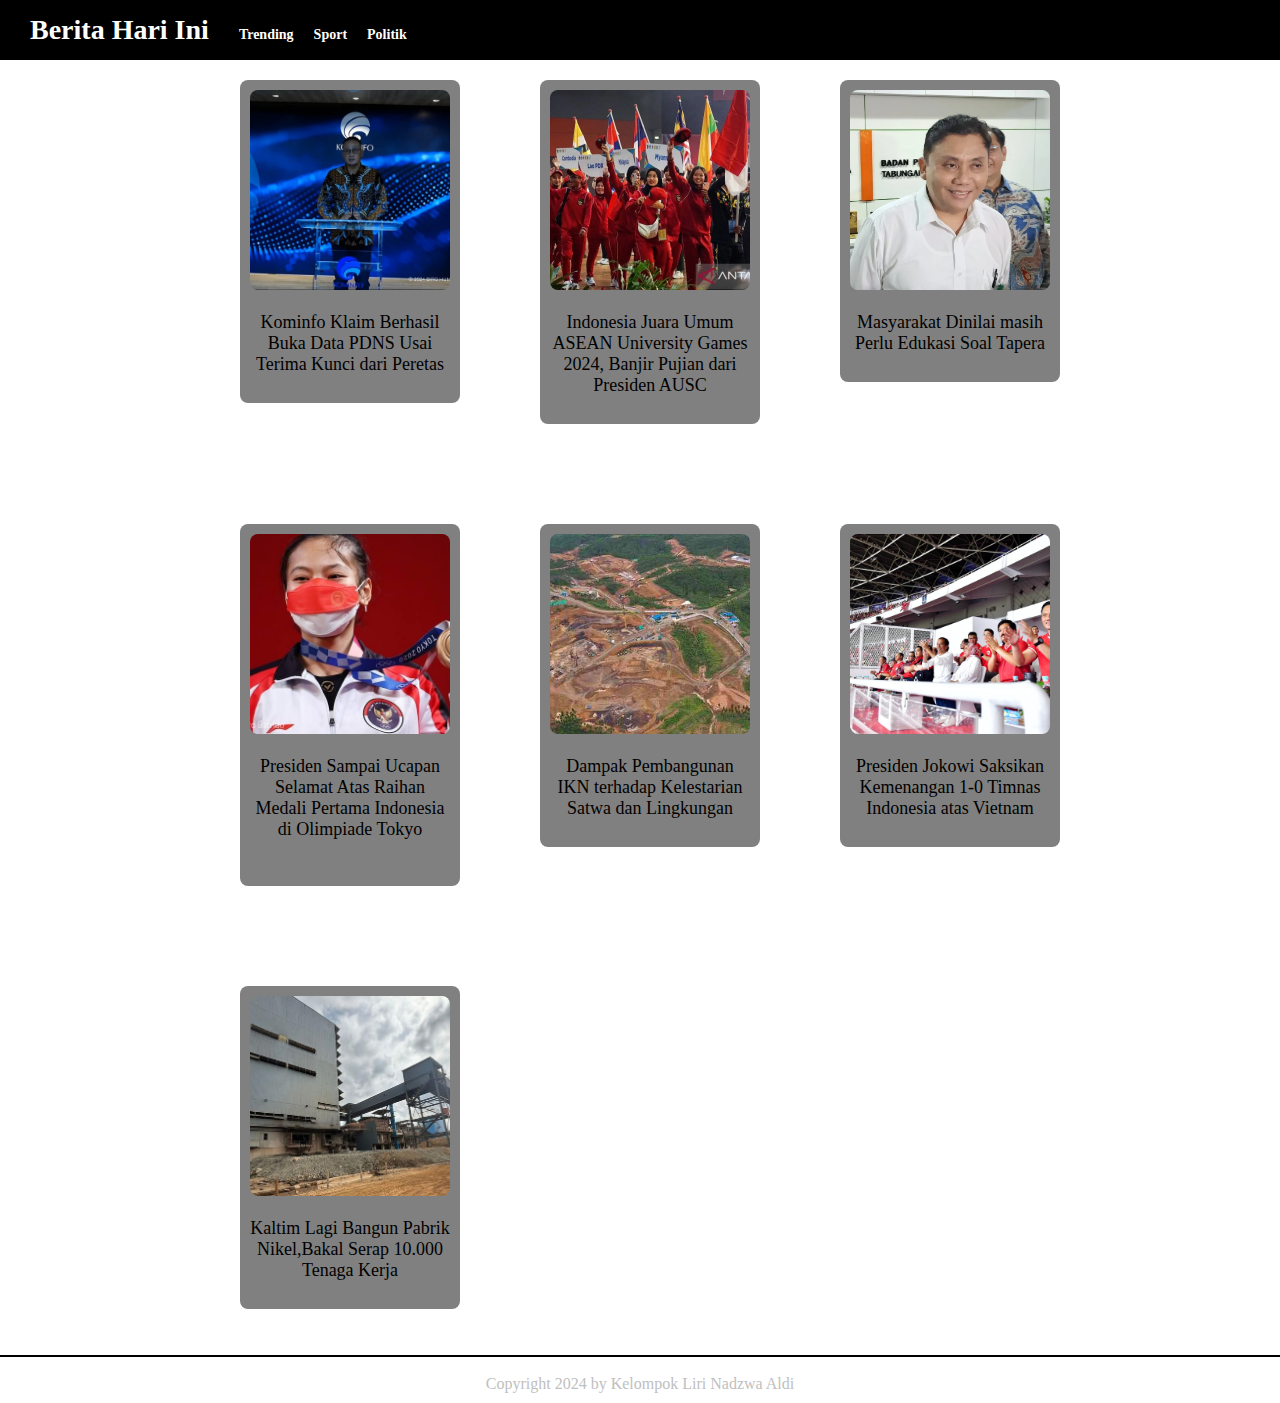
<file: index.html>
<!DOCTYPE html>
<html>
<head>
    <meta charset="utf-8">
    <meta name="viewport" content="width=device-width, initial-scale=1">
    <link rel="stylesheet" href="styles.css">
    <title>Home | Berita</title>
    <link rel="icon" href="assets/logo.jpg" type="image/x-icon">
</head>
<body>
    <div class="black">
        <ul class="warna">
            <li><a href="index.html">Berita Hari Ini</a></li>
            <li><a href="trending.html">Trending</a></li>
            <li><a href="sport.html">Sport</a></li>
            <li><a href="politik.html">Politik</a></li>
        </ul>
    </div>
    <div class="image-container">
        <div class="image-wrapper">
            <div class="image-box">
                <img src="assets/1politik.jpg" alt="Image 1">
                <p><a href="1politik.html">Kominfo Klaim Berhasil Buka Data PDNS Usai Terima Kunci dari Peretas</a></p>
            </div>
        </div>
        <div class="image-wrapper">
            <div class="image-box">
                <img src="assets/1sport.jpg" alt="Image 2">
                <p><a href="1sport.html">Indonesia Juara Umum ASEAN University Games 2024, Banjir Pujian dari Presiden AUSC</a></p>
            </div>
        </div>
        <div class="image-wrapper">
            <div class="image-box">
                <img src="assets/2politik.jpg" alt="Image 3">
                <p><a href="2politik.html">Masyarakat Dinilai masih Perlu Edukasi Soal Tapera</a></p>
            </div>
        </div>
        <div class="image-wrapper">
            <div class="image-box">
                <img src="assets/2sport.jpg" alt="Image 4">
                <p><a href="2sport.html">Presiden Sampai Ucapan Selamat Atas Raihan Medali Pertama Indonesia di Olimpiade Tokyo</a></p><br>
            </div>
        </div>
        <div class="image-wrapper">
            <div class="image-box">
                <img src="assets/3politik.jpg" alt="Image 5">
                <p><a href="3politik.html">Dampak Pembangunan IKN terhadap Kelestarian Satwa dan Lingkungan</a></p>
            </div>
        </div>
        <div class="image-wrapper">
            <div class="image-box">
                <img src="assets/3sport.jpg" alt="Image 6">
                <p><a href="3sport.html">Presiden Jokowi Saksikan Kemenangan 1-0 Timnas Indonesia atas Vietnam</a></p>
            </div>
        </div>
        <div class="image-wrapper">
            <div class="image-box">
                <img src="assets/4politik.jpg" alt="Image 7">
                <p><a href="4politik.html">Kaltim Lagi Bangun Pabrik Nikel,Bakal Serap 10.000 Tenaga Kerja</a></p>
            </div>
        </div>
    </div>
    <br>
    <br>
    <footer>
        <hr>
        <br>
        <p>Copyright 2024 by Kelompok Liri Nadzwa Aldi</p>
    </footer>
</body>
</html>
</file>
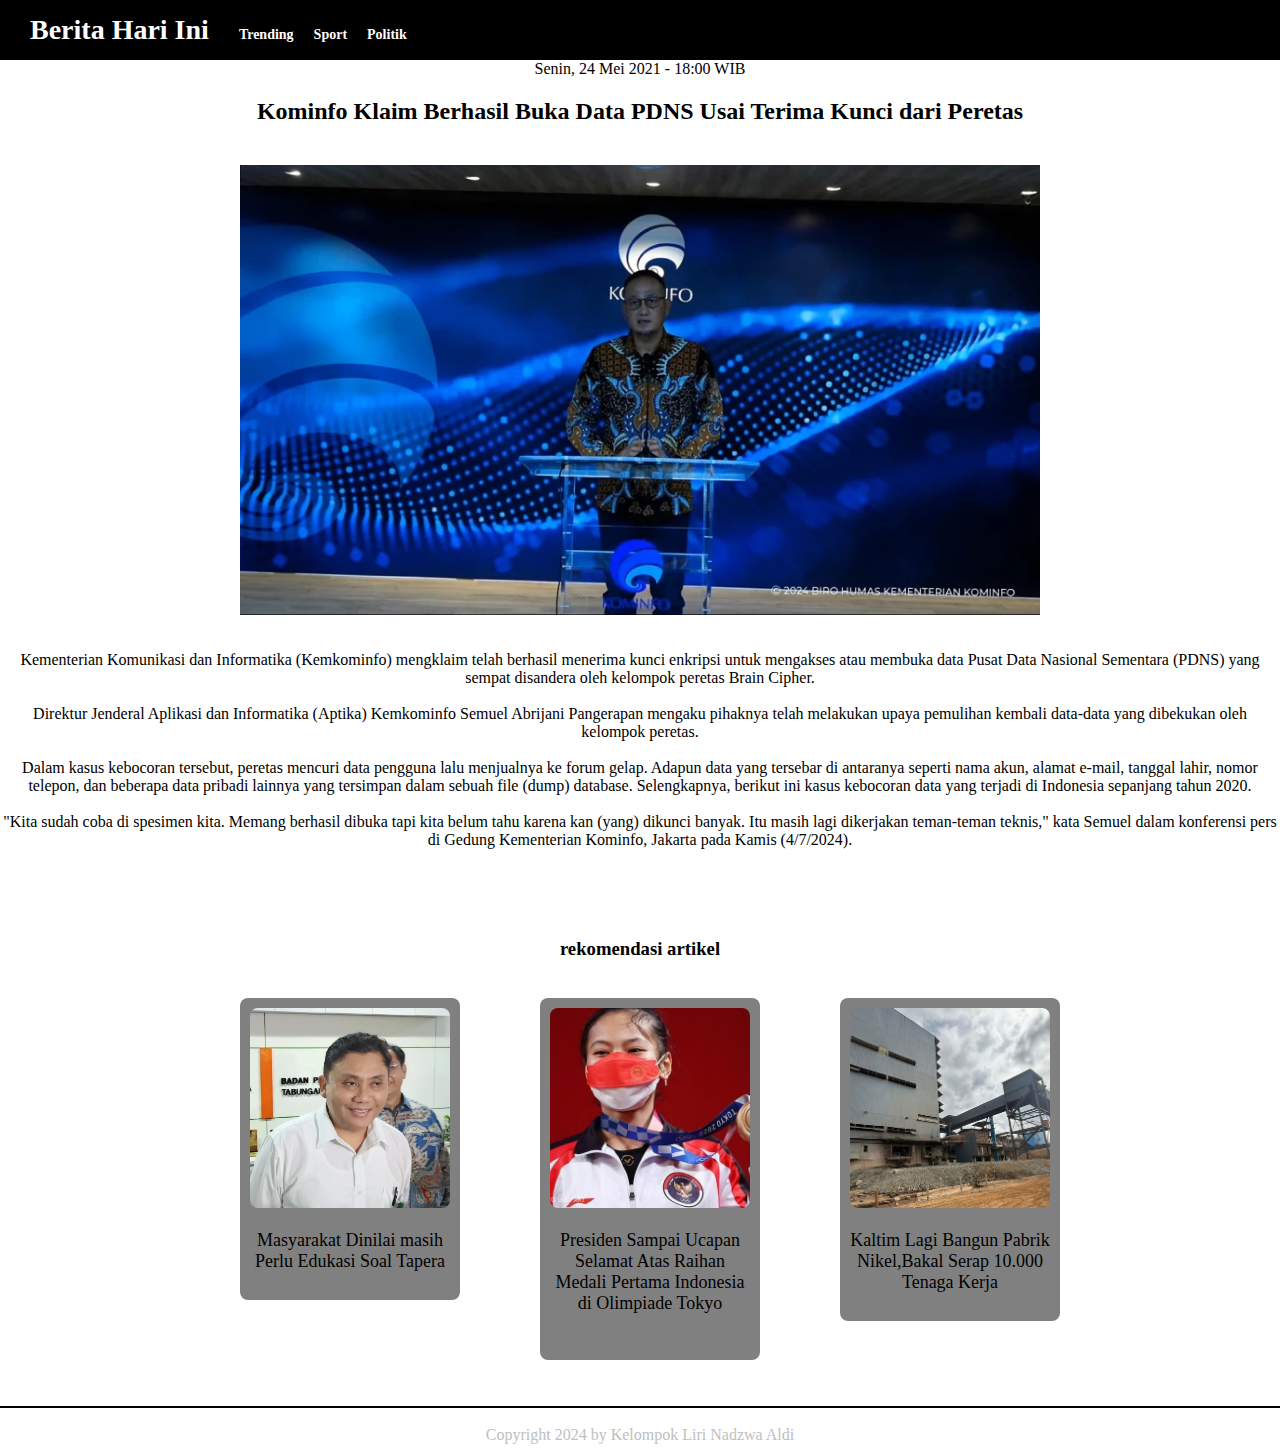
<file: 1politik.html>
<!DOCTYPE html>
<html>
<head>
    <meta charset="utf-8">
    <meta name="viewport" content="width=device-width, initial-scale=1">
    <link rel="stylesheet" href="styles.css">
    <title>Politik | Berita</title>
    <link rel="icon" href="assets/logo.jpg" type="image/x-icon">
</head>
<body>
    <div class="black">
        <ul class="warna">
            <li><a href="index.html">Berita Hari Ini</a></li>
            <li><a href="trending.html">Trending</a></li>
            <li><a href="sport.html">Sport</a></li>
            <li><a href="politik.html">Politik</a></li>
        </ul>
    </div>
    <caption class="date">Senin, 24 Mei 2021 - 18:00 WIB</caption>
    <h2>Kominfo Klaim Berhasil Buka Data PDNS Usai Terima Kunci dari Peretas</h2>
    <img src="assets/1politik.jpg" class="img">
    <p class="berita1"> Kementerian Komunikasi dan Informatika (Kemkominfo) mengklaim telah berhasil menerima kunci enkripsi untuk mengakses atau membuka data Pusat Data Nasional Sementara (PDNS) yang sempat disandera oleh kelompok peretas Brain Cipher.
    <br><br>
    Direktur Jenderal Aplikasi dan Informatika (Aptika) Kemkominfo Semuel Abrijani Pangerapan mengaku pihaknya telah melakukan upaya pemulihan kembali data-data yang dibekukan oleh kelompok peretas.
    <br><br>
    Dalam kasus kebocoran tersebut, peretas mencuri data pengguna lalu menjualnya ke forum gelap. Adapun data yang tersebar di antaranya seperti nama akun, alamat e-mail, tanggal lahir, nomor telepon, dan beberapa data pribadi lainnya yang tersimpan dalam sebuah file (dump) database. Selengkapnya, berikut ini kasus kebocoran data yang terjadi di Indonesia sepanjang tahun 2020.
    <br><br>
    "Kita sudah coba di spesimen kita. Memang berhasil dibuka tapi kita belum tahu karena kan (yang) dikunci banyak. Itu masih lagi dikerjakan teman-teman teknis," kata Semuel dalam konferensi pers di Gedung Kementerian Kominfo, Jakarta pada Kamis (4/7/2024).
    </p>
    <br>
    <br>
    <br>
    <h3>rekomendasi artikel</h3>
    <div class="image-container">
        <div class="image-wrapper">
            <div class="image-box">
                <img src="assets/2politik.jpg" alt="Image 2">
                <p><a href="2politik.html">Masyarakat Dinilai masih Perlu Edukasi Soal Tapera</a></p>
            </div>
        </div>
        <div class="image-wrapper">
            <div class="image-box">
                <img src="assets/2sport.jpg" alt="Image 4">
                <p><a href="2sport.html">Presiden Sampai Ucapan Selamat Atas Raihan Medali Pertama Indonesia di Olimpiade Tokyo</a></p><br>
            </div>
        </div>
        <div class="image-wrapper">
            <div class="image-box">
                <img src="assets/4politik.jpg" alt="Image 7">
                <p><a href="4politik.html">Kaltim Lagi Bangun Pabrik Nikel,Bakal Serap 10.000 Tenaga Kerja</a></p>
            </div>
        </div>
    </div>
    <br>
    <br>
    <footer>
        <hr>
        <br>
        <p>Copyright 2024 by Kelompok Liri Nadzwa Aldi</p>
    </footer>
</body>
</html>
</file>
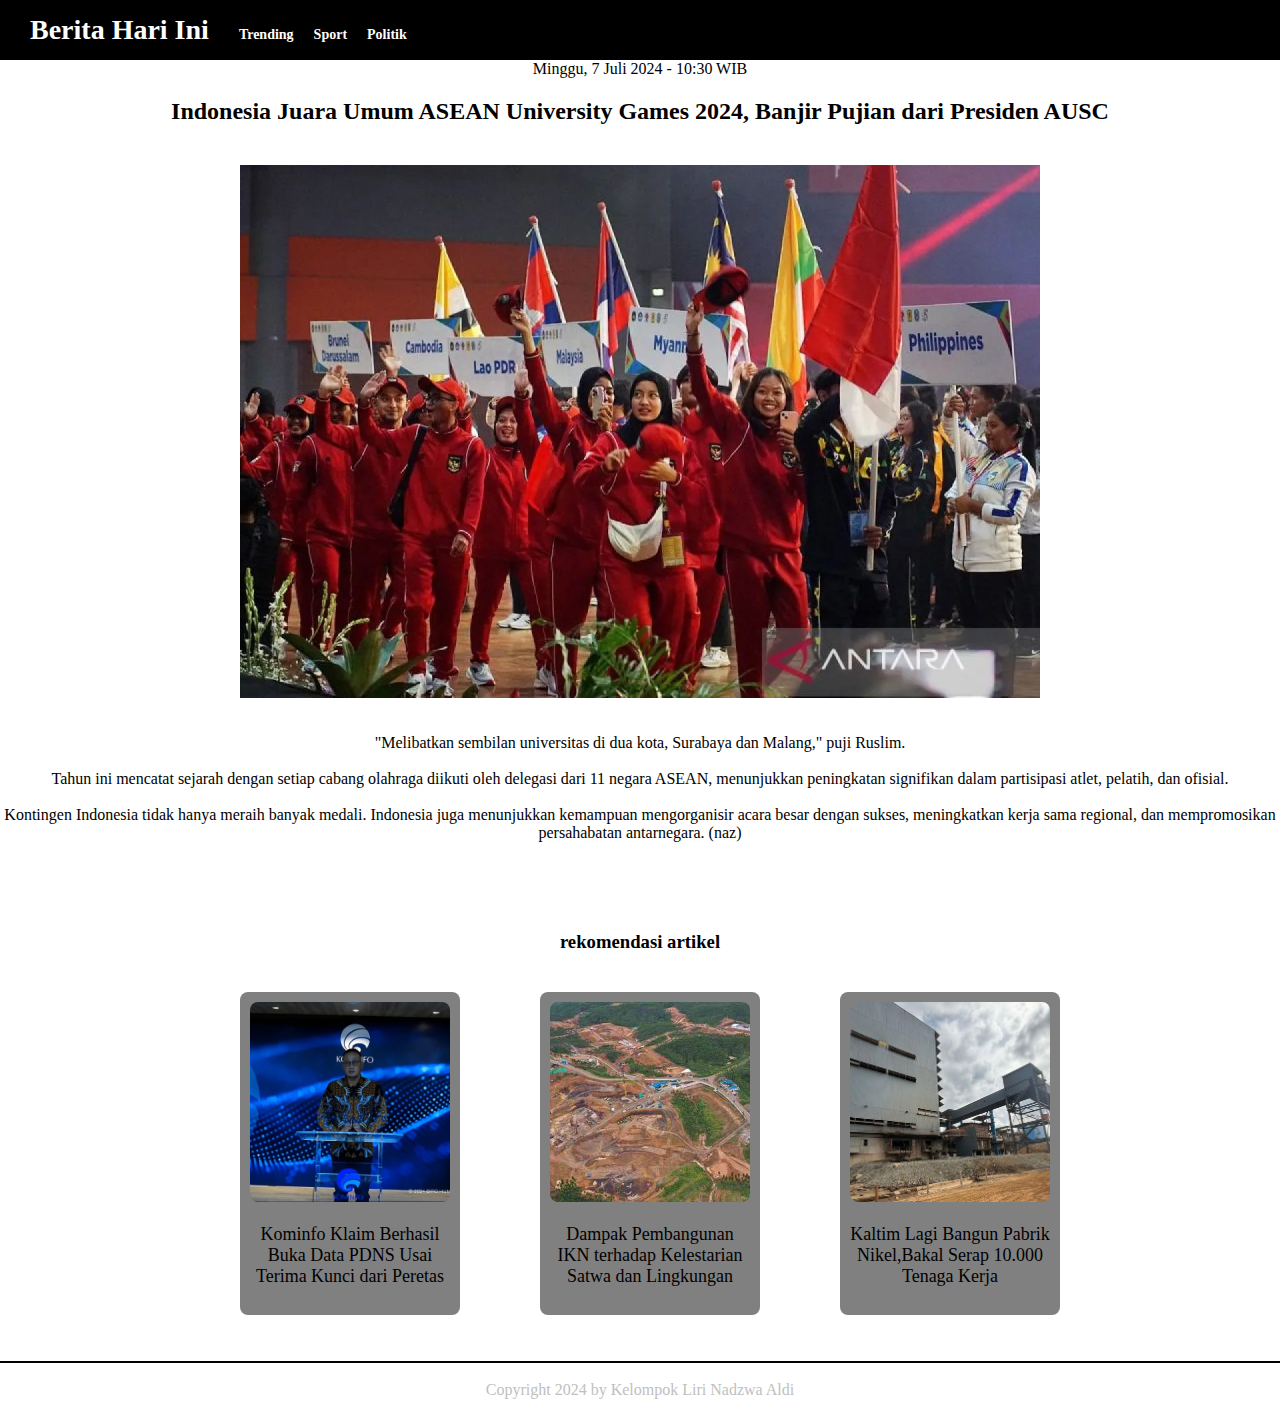
<file: 1sport.html>
<!DOCTYPE html>
<html>
<head>
    <meta charset="utf-8">
    <meta name="viewport" content="width=device-width, initial-scale=1">
    <link rel="stylesheet" href="styles.css">
    <title>Sport | Berita</title>
    <link rel="icon" href="assets/logo.jpg" type="image/x-icon">
</head>
<body>
    <div class="black">
        <ul class="warna">
            <li><a href="index.html">Berita Hari Ini</a></li>
            <li><a href="trending.html">Trending</a></li>
            <li><a href="sport.html">Sport</a></li>
            <li><a href="politik.html">Politik</a></li>
        </ul>
    </div>
    <caption class="date">Minggu, 7 Juli 2024 - 10:30 WIB</caption>
    <h2>Indonesia Juara Umum ASEAN University Games 2024, Banjir Pujian dari Presiden AUSC</h2>
    <img src="assets/1sport.jpg" class="img">
    <p class="berita1">"Melibatkan sembilan universitas di dua kota, Surabaya dan Malang," puji Ruslim.
    <br><br>
    Tahun ini mencatat sejarah dengan setiap cabang olahraga diikuti oleh delegasi dari 11 negara ASEAN, menunjukkan peningkatan signifikan dalam partisipasi atlet, pelatih, dan ofisial.
    <br><br>
    Kontingen Indonesia tidak hanya meraih banyak medali. Indonesia juga menunjukkan kemampuan mengorganisir acara besar dengan sukses, meningkatkan kerja sama regional, dan mempromosikan persahabatan antarnegara. (naz)
    </p>
    <br>
    <br>
    <br>
    <h3>rekomendasi artikel</h3>
    <div class="image-container">
        <div class="image-wrapper">
            <div class="image-box">
                <img src="assets/1politik.jpg" alt="Image 1">
                <p><a href="1politik.html">Kominfo Klaim Berhasil Buka Data PDNS Usai Terima Kunci dari Peretas</a></p>
            </div>
        </div>
        <div class="image-wrapper">
            <div class="image-box">
                <img src="assets/3politik.jpg" alt="Image 5">
                <p><a href="3politik.html">Dampak Pembangunan IKN terhadap Kelestarian Satwa dan Lingkungan</a></p>
            </div>
        </div>
        <div class="image-wrapper">
            <div class="image-box">
                <img src="assets/4politik.jpg" alt="Image 5">
                <p><a href="4politik.html">Kaltim Lagi Bangun Pabrik Nikel,Bakal Serap 10.000 Tenaga Kerja</a></p>
            </div>
        </div>
    </div>
    <br>
    <br>
    <footer>
        <hr>
        <br>
        <p>Copyright 2024 by Kelompok Liri Nadzwa Aldi</p>
    </footer>
</body>
</html>
</file>
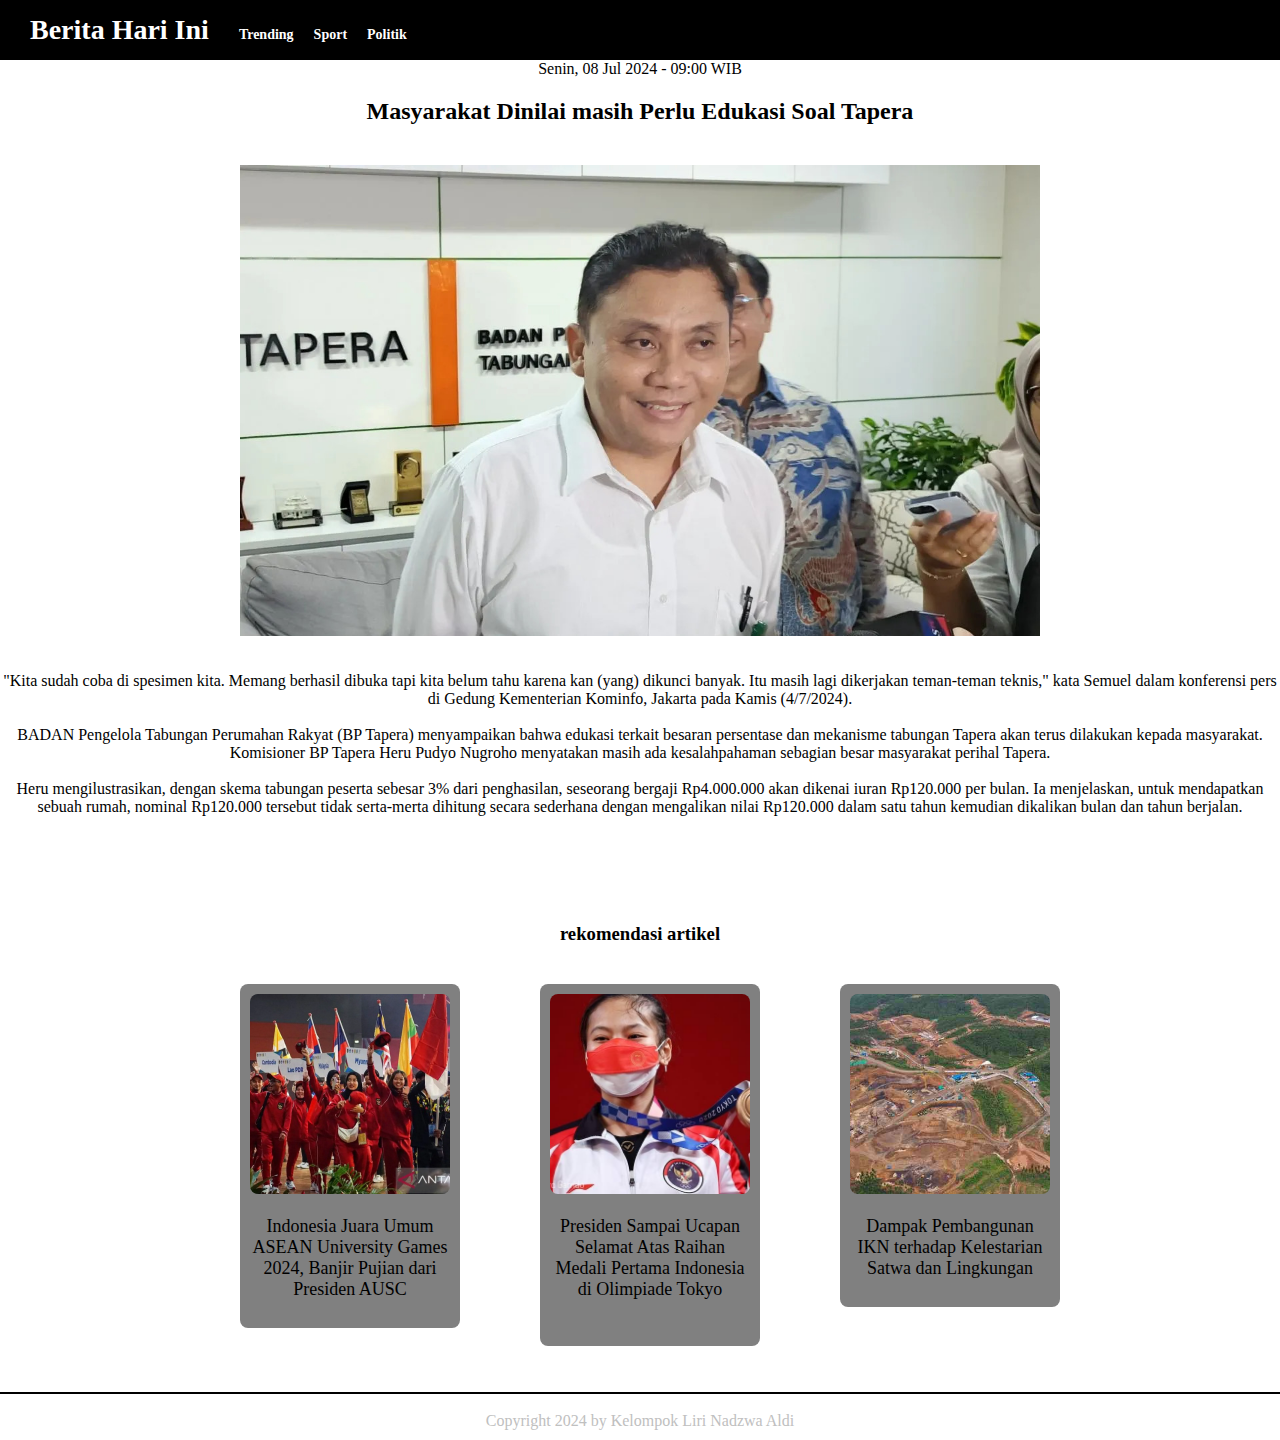
<file: 2politik.html>
<!DOCTYPE html>
<html>
<head>
    <meta charset="utf-8">
    <meta name="viewport" content="width=device-width, initial-scale=1">
    <link rel="stylesheet" href="styles.css">
    <title>Politik | Berita</title>
    <link rel="icon" href="assets/logo.jpg" type="image/x-icon">
</head>
<body>
    <div class="black">
        <ul class="warna">
            <li><a href="index.html">Berita Hari Ini</a></li>
            <li><a href="trending.html">Trending</a></li>
            <li><a href="sport.html">Sport</a></li>
            <li><a href="politik.html">Politik</a></li>
        </ul>
    </div>
    <caption class="date">Senin, 08 Jul 2024 - 09:00 WIB</caption>
    <h2>Masyarakat Dinilai masih Perlu Edukasi Soal Tapera</h2>
    <img src="assets/2politik.jpg" class="img">
    <p class="berita1">"Kita sudah coba di spesimen kita. Memang berhasil dibuka tapi kita belum tahu karena kan (yang) dikunci banyak. Itu masih lagi dikerjakan teman-teman teknis," kata Semuel dalam konferensi pers di Gedung Kementerian Kominfo, Jakarta pada Kamis (4/7/2024).
    <br><br>
    BADAN Pengelola Tabungan Perumahan Rakyat (BP Tapera) menyampaikan bahwa edukasi terkait besaran persentase dan mekanisme tabungan Tapera akan terus dilakukan kepada masyarakat. Komisioner BP Tapera Heru Pudyo Nugroho menyatakan masih ada kesalahpahaman sebagian besar masyarakat perihal Tapera.
    <br><br>
    Heru mengilustrasikan, dengan skema tabungan peserta sebesar 3% dari penghasilan, seseorang bergaji Rp4.000.000 akan dikenai iuran Rp120.000 per bulan. Ia menjelaskan, untuk mendapatkan sebuah rumah, nominal Rp120.000 tersebut tidak serta-merta dihitung secara sederhana dengan mengalikan nilai Rp120.000 dalam satu tahun kemudian dikalikan bulan dan tahun berjalan.
    <br><br>
    </p>
    <br>
    <br>
    <br>
    <h3>rekomendasi artikel</h3>
    <div class="image-container">
        <div class="image-wrapper">
            <div class="image-box">
                <img src="assets/1sport.jpg" alt="Image 2">
                <p><a href="1sport.html">Indonesia Juara Umum ASEAN University Games 2024, Banjir Pujian dari Presiden AUSC</a></p>
            </div>
        </div>
        <div class="image-wrapper">
            <div class="image-box">
                <img src="assets/2sport.jpg" alt="Image 4">
                <p><a href="2sport.html">Presiden Sampai Ucapan Selamat Atas Raihan Medali Pertama Indonesia di Olimpiade Tokyo</a></p><br>
            </div>
        </div>
        <div class="image-wrapper">
            <div class="image-box">
                <img src="assets/3politik.jpg" alt="Image 5">
                <p><a href="3politik.html">Dampak Pembangunan IKN terhadap Kelestarian Satwa dan Lingkungan</a></p>
            </div>
        </div>
    </div>
    <br>
    <br>
    <footer>
        <hr>
        <br>
        <p>Copyright 2024 by Kelompok Liri Nadzwa Aldi</p>
    </footer>
</body>
</html>
</file>
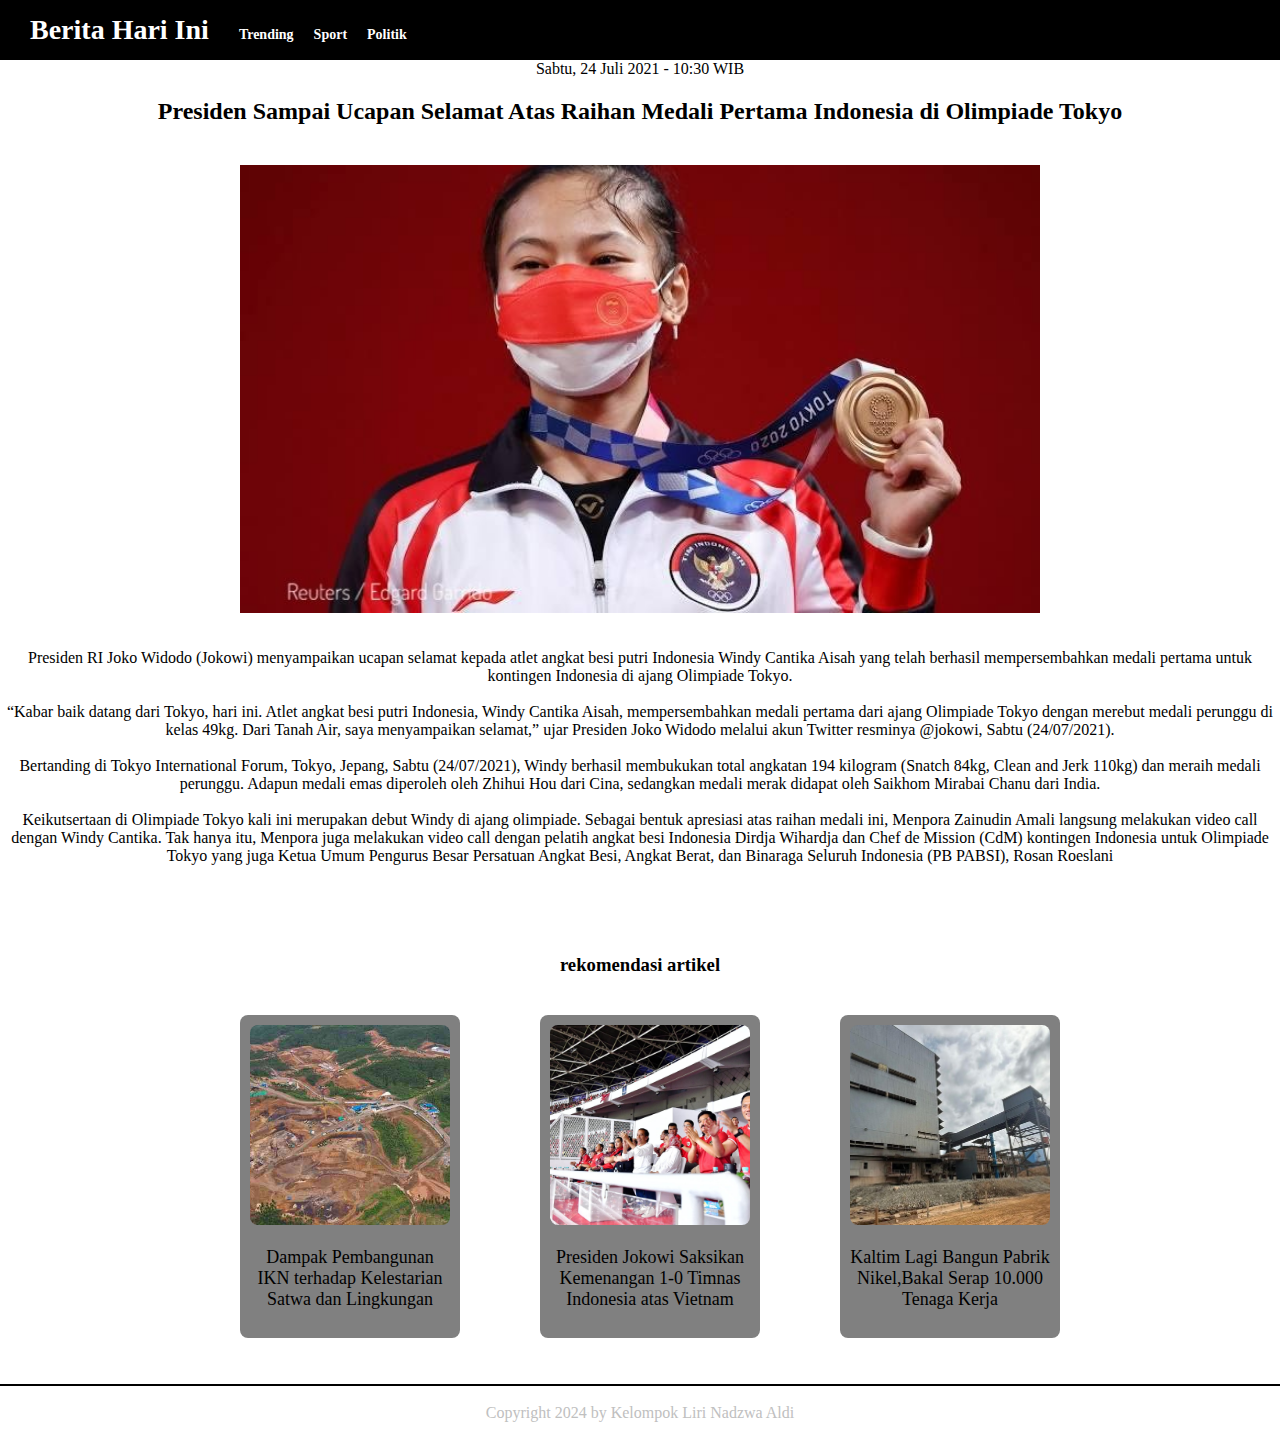
<file: 2sport.html>
<!DOCTYPE html>
<html>
<head>
    <meta charset="utf-8">
    <meta name="viewport" content="width=device-width, initial-scale=1">
    <link rel="stylesheet" href="styles.css">
    <title>Sport | Berita</title>
    <link rel="icon" href="assets/logo.jpg" type="image/x-icon">
</head>
<body>
    <div class="black">
        <ul class="warna">
            <li><a href="index.html">Berita Hari Ini</a></li>
            <li><a href="trending.html">Trending</a></li>
            <li><a href="sport.html">Sport</a></li>
            <li><a href="politik.html">Politik</a></li>
        </ul>
    </div>
    <caption class="date">Sabtu, 24 Juli 2021 - 10:30 WIB</caption>
    <h2>Presiden Sampai Ucapan Selamat Atas Raihan Medali Pertama Indonesia di Olimpiade Tokyo</h2>
    <img src="assets/2sport.jpg" class="img">
    <p class="berita1">Presiden RI Joko Widodo (Jokowi) menyampaikan ucapan selamat kepada atlet angkat besi putri Indonesia Windy Cantika Aisah yang telah berhasil mempersembahkan medali pertama untuk kontingen Indonesia di ajang Olimpiade Tokyo.
    <br><br>
    “Kabar baik datang dari Tokyo, hari ini. Atlet angkat besi putri Indonesia, Windy Cantika Aisah, mempersembahkan medali pertama dari ajang Olimpiade Tokyo dengan merebut medali perunggu di kelas 49kg. Dari Tanah Air, saya menyampaikan selamat,” ujar Presiden Joko Widodo melalui akun Twitter resminya @jokowi, Sabtu (24/07/2021).
    <br><br>
    Bertanding di Tokyo International Forum, Tokyo, Jepang, Sabtu (24/07/2021), Windy berhasil membukukan total angkatan 194 kilogram (Snatch 84kg, Clean and Jerk 110kg) dan meraih medali perunggu. Adapun medali emas diperoleh oleh Zhihui Hou dari Cina, sedangkan medali merak didapat oleh Saikhom Mirabai Chanu dari India.
    <br><br>
    Keikutsertaan di Olimpiade Tokyo kali ini merupakan debut Windy di ajang olimpiade. Sebagai bentuk apresiasi atas raihan medali ini, Menpora Zainudin Amali langsung melakukan video call dengan Windy Cantika. Tak hanya itu, Menpora juga melakukan video call dengan pelatih angkat besi Indonesia Dirdja Wihardja dan Chef de Mission (CdM) kontingen Indonesia untuk Olimpiade Tokyo yang juga Ketua Umum Pengurus Besar Persatuan Angkat Besi, Angkat Berat, dan Binaraga Seluruh Indonesia (PB PABSI), Rosan Roeslani
    </p>
    <br>
    <br>
    <br>
    <h3>rekomendasi artikel</h3>
    <div class="image-container">
        <div class="image-wrapper">
            <div class="image-box">
                <img src="assets/3politik.jpg" alt="Image 5">
                <p><a href="3politik.html">Dampak Pembangunan IKN terhadap Kelestarian Satwa dan Lingkungan</a></p>
            </div>
        </div>
        <div class="image-wrapper">
            <div class="image-box">
                <img src="assets/3sport.jpg" alt="Image 6">
                <p><a href="3sport.html">Presiden Jokowi Saksikan Kemenangan 1-0 Timnas Indonesia atas Vietnam</a></p>
            </div>
        </div>
        <div class="image-wrapper">
            <div class="image-box">
                <img src="assets/4politik.jpg" alt="Image 7">
                <p><a href="4politik.html">Kaltim Lagi Bangun Pabrik Nikel,Bakal Serap 10.000 Tenaga Kerja</a></p>
            </div>
        </div>
    </div>
    <br>
    <br>
    <footer>
        <hr>
        <br>
        <p>Copyright 2024 by Kelompok Liri Nadzwa Aldi</p>
    </footer>
</body>
</html>
</file>
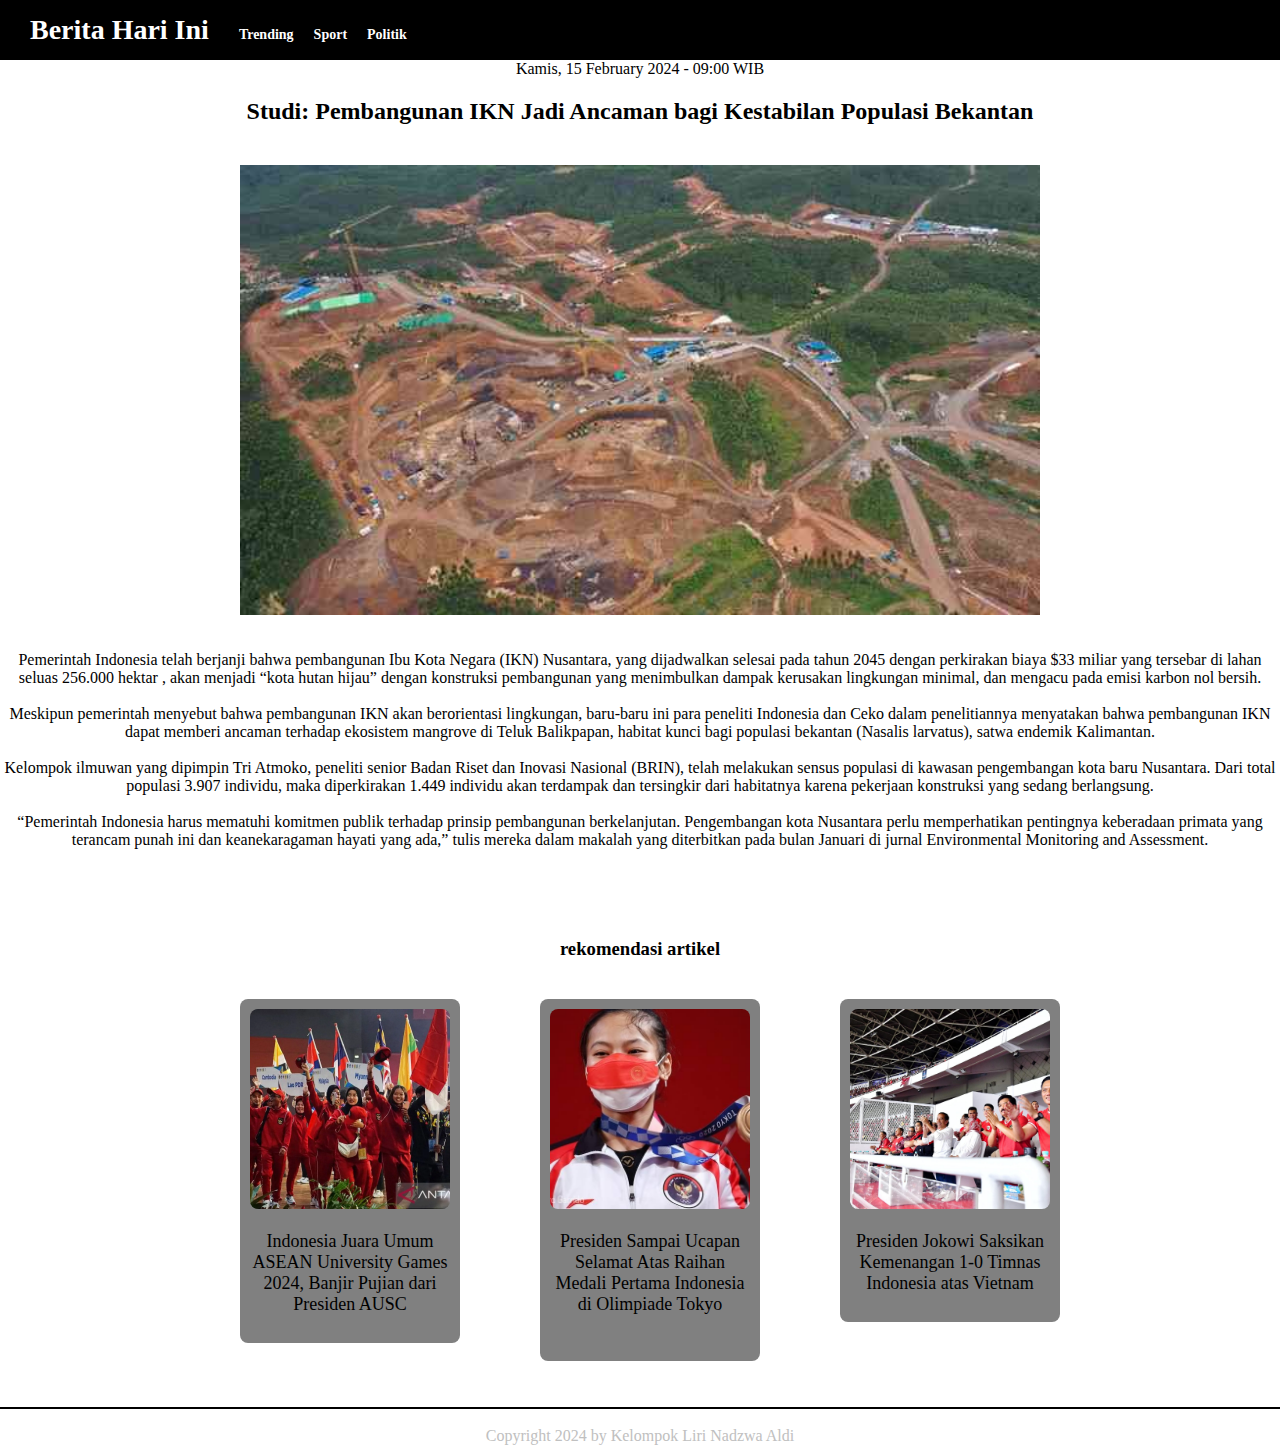
<file: 3politik.html>
<!DOCTYPE html>
<html>
<head>
    <meta charset="utf-8">
    <meta name="viewport" content="width=device-width, initial-scale=1">
    <link rel="stylesheet" href="styles.css">
    <title>Politik | Berita</title>
    <link rel="icon" href="assets/logo.jpg" type="image/x-icon">
</head>
<body>
    <div class="black">
        <ul class="warna">
            <li><a href="index.html">Berita Hari Ini</a></li>
            <li><a href="trending.html">Trending</a></li>
            <li><a href="sport.html">Sport</a></li>
            <li><a href="politik.html">Politik</a></li>
        </ul>
    </div>
    <caption class="date">Kamis, 15 February 2024 - 09:00 WIB</caption>
    <h2>Studi: Pembangunan IKN Jadi Ancaman bagi Kestabilan Populasi Bekantan</h2>
    <img src="assets/3politik.jpg" class="img">
    <p class="berita1">Pemerintah Indonesia telah berjanji bahwa pembangunan Ibu Kota Negara (IKN) Nusantara, yang dijadwalkan selesai pada tahun 2045 dengan perkirakan biaya $33 miliar yang tersebar di lahan seluas 256.000 hektar , akan menjadi “kota hutan hijau” dengan konstruksi pembangunan yang menimbulkan dampak kerusakan lingkungan minimal, dan mengacu pada emisi karbon nol bersih.
    <br><br>
    Meskipun pemerintah menyebut bahwa pembangunan IKN akan berorientasi lingkungan, baru-baru ini para peneliti Indonesia dan Ceko dalam penelitiannya menyatakan bahwa pembangunan IKN dapat memberi ancaman terhadap ekosistem mangrove di Teluk Balikpapan, habitat kunci bagi populasi bekantan (Nasalis larvatus), satwa endemik Kalimantan.
    <br><br>
    Kelompok ilmuwan yang dipimpin Tri Atmoko, peneliti senior Badan Riset dan Inovasi Nasional (BRIN), telah melakukan sensus populasi di kawasan pengembangan kota baru Nusantara. Dari total populasi 3.907 individu, maka diperkirakan 1.449 individu akan terdampak dan tersingkir dari habitatnya karena pekerjaan konstruksi yang sedang berlangsung.
    <br><br>
    “Pemerintah Indonesia harus mematuhi komitmen publik terhadap prinsip pembangunan berkelanjutan. Pengembangan kota Nusantara perlu memperhatikan pentingnya keberadaan primata yang terancam punah ini dan keanekaragaman hayati yang ada,” tulis mereka dalam makalah yang diterbitkan pada bulan Januari di jurnal Environmental Monitoring and Assessment.
    </p>
    <br>
    <br>
    <br>
    <h3>rekomendasi artikel</h3>
    <div class="image-container">
        <div class="image-wrapper">
            <div class="image-box">
                <img src="assets/1sport.jpg" alt="Image 2">
                <p><a href="1sport.html">Indonesia Juara Umum ASEAN University Games 2024, Banjir Pujian dari Presiden AUSC</a></p>
            </div>
        </div>
        <div class="image-wrapper">
            <div class="image-box">
                <img src="assets/2sport.jpg" alt="Image 4">
                <p><a href="2sport.html">Presiden Sampai Ucapan Selamat Atas Raihan Medali Pertama Indonesia di Olimpiade Tokyo</a></p><br>
            </div>
        </div>
        <div class="image-wrapper">
            <div class="image-box">
                <img src="assets/3sport.jpg" alt="Image 6">
                <p><a href="3sport.html">Presiden Jokowi Saksikan Kemenangan 1-0 Timnas Indonesia atas Vietnam</a></p>
            </div>
        </div>
    </div>
    <br>
    <br>
    <footer>
        <hr>
        <br>
        <p>Copyright 2024 by Kelompok Liri Nadzwa Aldi</p>
    </footer>
</body>
</html>
</file>
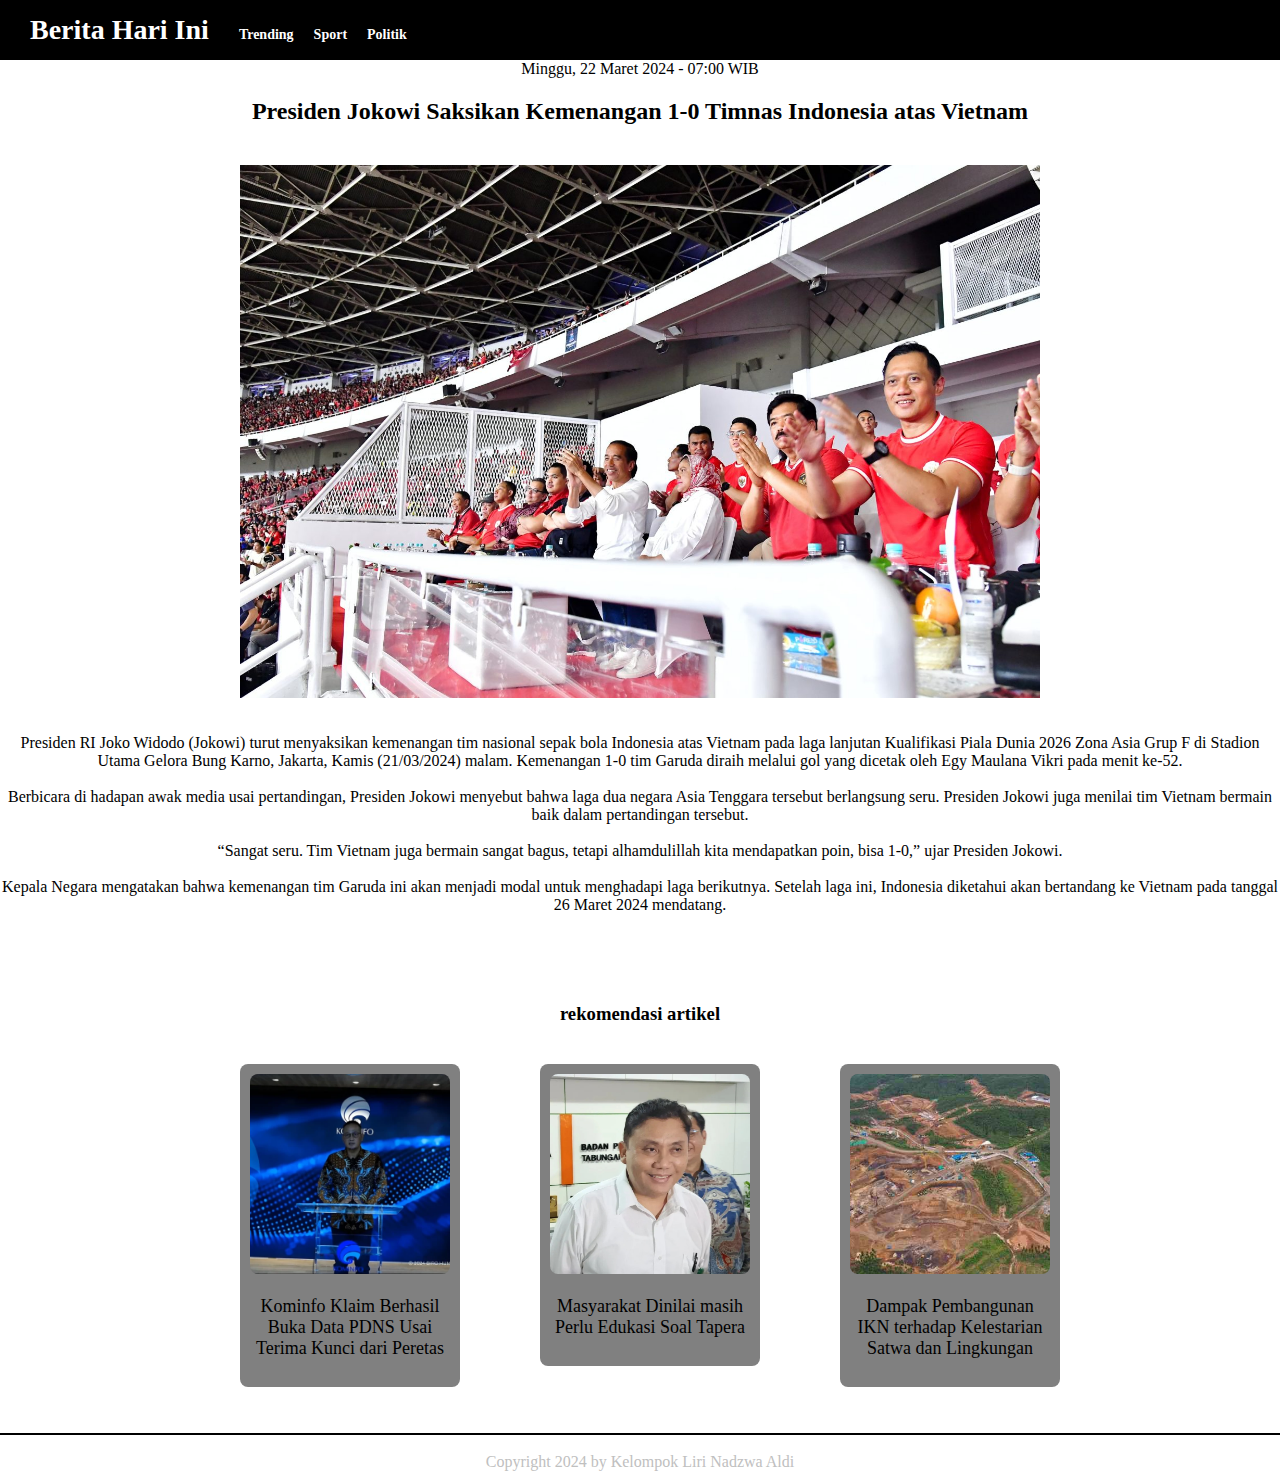
<file: 3sport.html>
<!DOCTYPE html>
<html>
<head>
    <meta charset="utf-8">
    <meta name="viewport" content="width=device-width, initial-scale=1">
    <link rel="stylesheet" href="styles.css">
    <title>Sport | Berita</title>
    <link rel="icon" href="assets/logo.jpg" type="image/x-icon">
</head>
<body>
    <div class="black">
        <ul class="warna">
            <li><a href="index.html">Berita Hari Ini</a></li>
            <li><a href="trending.html">Trending</a></li>
            <li><a href="sport.html">Sport</a></li>
            <li><a href="politik.html">Politik</a></li>
        </ul>
    </div>
    <caption class="date">Minggu, 22 Maret 2024 - 07:00 WIB</caption>
    <h2>Presiden Jokowi Saksikan Kemenangan 1-0 Timnas Indonesia atas Vietnam</h2>
    <img src="assets/3sport.jpg" class="img">
    <p class="berita1">Presiden RI Joko Widodo (Jokowi) turut menyaksikan kemenangan tim nasional sepak bola Indonesia atas Vietnam pada laga lanjutan Kualifikasi Piala Dunia 2026 Zona Asia Grup F di Stadion Utama Gelora Bung Karno, Jakarta, Kamis (21/03/2024) malam. Kemenangan 1-0 tim Garuda diraih melalui gol yang dicetak oleh Egy Maulana Vikri pada menit ke-52.
    <br><br>
    Berbicara di hadapan awak media usai pertandingan, Presiden Jokowi menyebut bahwa laga dua negara Asia Tenggara tersebut berlangsung seru. Presiden Jokowi juga menilai tim Vietnam bermain baik dalam pertandingan tersebut.
    <br><br>
    “Sangat seru. Tim Vietnam juga bermain sangat bagus, tetapi alhamdulillah kita mendapatkan poin, bisa 1-0,” ujar Presiden Jokowi.
    <br><br>
    Kepala Negara mengatakan bahwa kemenangan tim Garuda ini akan menjadi modal untuk menghadapi laga berikutnya. Setelah laga ini, Indonesia diketahui akan bertandang ke Vietnam pada tanggal 26 Maret 2024 mendatang.
    </p>
    <br>
    <br>
    <br>
    <h3>rekomendasi artikel</h3>
    <div class="image-container">
        <div class="image-wrapper">
            <div class="image-box">
                <img src="assets/1politik.jpg" alt="Image 1">
                <p><a href="1politik.html">Kominfo Klaim Berhasil Buka Data PDNS Usai Terima Kunci dari Peretas</a></p>
            </div>
        </div>
        <div class="image-wrapper">
            <div class="image-box">
                <img src="assets/2politik.jpg" alt="Image 3">
                <p><a href="2politik.html">Masyarakat Dinilai masih Perlu Edukasi Soal Tapera</a></p>
            </div>
        </div>
        <div class="image-wrapper">
            <div class="image-box">
                <img src="assets/3politik.jpg" alt="Image 5">
                <p><a href="3politik.html">Dampak Pembangunan IKN terhadap Kelestarian Satwa dan Lingkungan</a></p>
            </div>
        </div>
    </div>
    <br>
    <br>
    <footer>
        <hr>
        <br>
        <p>Copyright 2024 by Kelompok Liri Nadzwa Aldi</p>
    </footer>
</body>
</html>
</file>
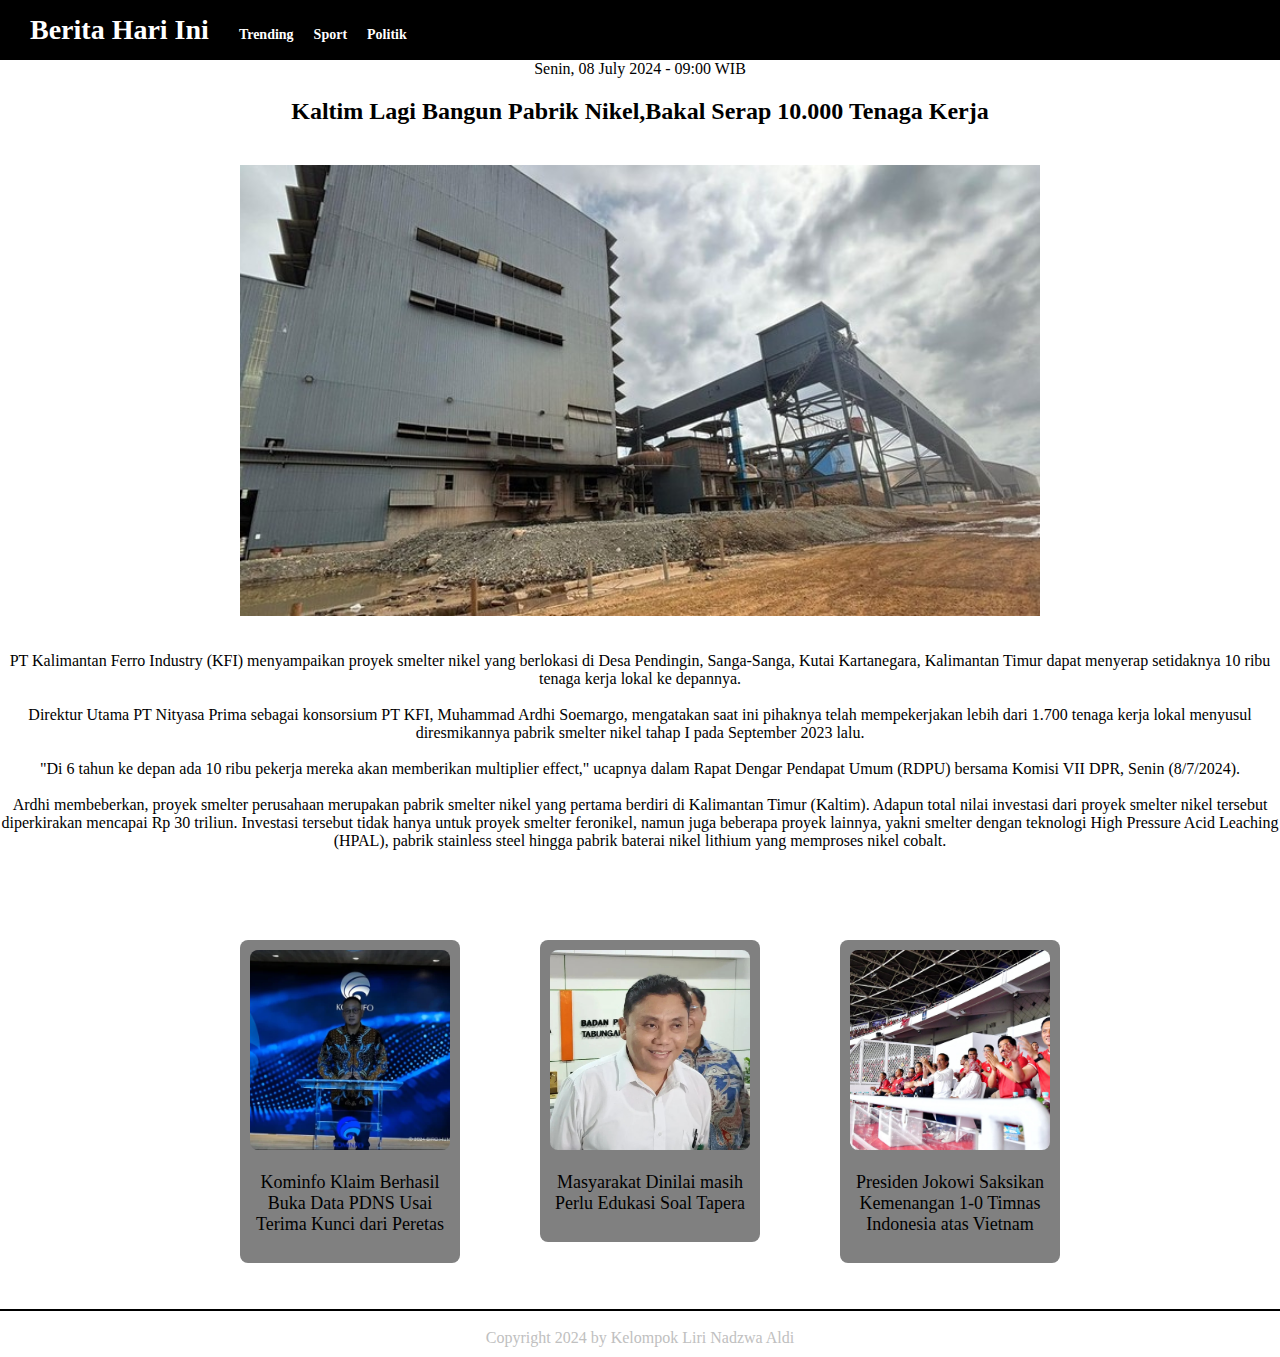
<file: 4politik.html>
<!DOCTYPE html>
<html>
<head>
    <meta charset="utf-8">
    <meta name="viewport" content="width=device-width, initial-scale=1">
    <link rel="stylesheet" href="styles.css">
    <title>Politik | Berita</title>
    <link rel="icon" href="assets/logo.jpg" type="image/x-icon">
</head>
<body>
    <div class="black">
        <ul class="warna">
            <li><a href="index.html">Berita Hari Ini</a></li>
            <li><a href="trending.html">Trending</a></li>
            <li><a href="sport.html">Sport</a></li>
            <li><a href="politik.html">Politik</a></li>
        </ul>
    </div>
    <caption class="date">Senin, 08 July 2024 - 09:00 WIB</caption>
    <h2>Kaltim Lagi Bangun Pabrik Nikel,Bakal Serap 10.000 Tenaga Kerja</h2>
    <img src="assets/4politik.jpg" class="img">
    <p class="berita1">PT Kalimantan Ferro Industry (KFI) menyampaikan proyek smelter nikel yang berlokasi di Desa Pendingin, Sanga-Sanga, Kutai Kartanegara, Kalimantan Timur dapat menyerap setidaknya 10 ribu tenaga kerja lokal ke depannya.
    <br><br>
    Direktur Utama PT Nityasa Prima sebagai konsorsium PT KFI, Muhammad Ardhi Soemargo, mengatakan saat ini pihaknya telah mempekerjakan lebih dari 1.700 tenaga kerja lokal menyusul diresmikannya pabrik smelter nikel tahap I pada September 2023 lalu.
    <br><br>
    "Di 6 tahun ke depan ada 10 ribu pekerja mereka akan memberikan multiplier effect," ucapnya dalam Rapat Dengar Pendapat Umum (RDPU) bersama Komisi VII DPR, Senin (8/7/2024).
    <br><br>
    Ardhi membeberkan, proyek smelter perusahaan merupakan pabrik smelter nikel yang pertama berdiri di Kalimantan Timur (Kaltim). Adapun total nilai investasi dari proyek smelter nikel tersebut diperkirakan mencapai Rp 30 triliun. Investasi tersebut tidak hanya untuk proyek smelter feronikel, namun juga beberapa proyek lainnya, yakni smelter dengan teknologi High Pressure Acid Leaching (HPAL), pabrik stainless steel hingga pabrik baterai nikel lithium yang memproses nikel cobalt.
    </p>
    <br>
    <br>
    <br>
    <div class="image-container">
        <div class="image-wrapper">
            <div class="image-box">
                <img src="assets/1politik.jpg" alt="Image 1">
                <p><a href="1politik.html">Kominfo Klaim Berhasil Buka Data PDNS Usai Terima Kunci dari Peretas</a></p>
            </div>
        </div>
        <div class="image-wrapper">
            <div class="image-box">
                <img src="assets/2politik.jpg" alt="Image 3">
                <p><a href="2politik.html">Masyarakat Dinilai masih Perlu Edukasi Soal Tapera</a></p>
            </div>
        </div>
        <div class="image-wrapper">
            <div class="image-box">
                <img src="assets/3sport.jpg" alt="Image 6">
                <p><a href="3sport.html">Presiden Jokowi Saksikan Kemenangan 1-0 Timnas Indonesia atas Vietnam</a></p>
            </div>
        </div>
    </div>
    <br>
    <br>
    <footer>
        <hr>
        <br>
        <p>Copyright 2024 by Kelompok Liri Nadzwa Aldi</p>
    </footer>
</body>
</html>
</file>
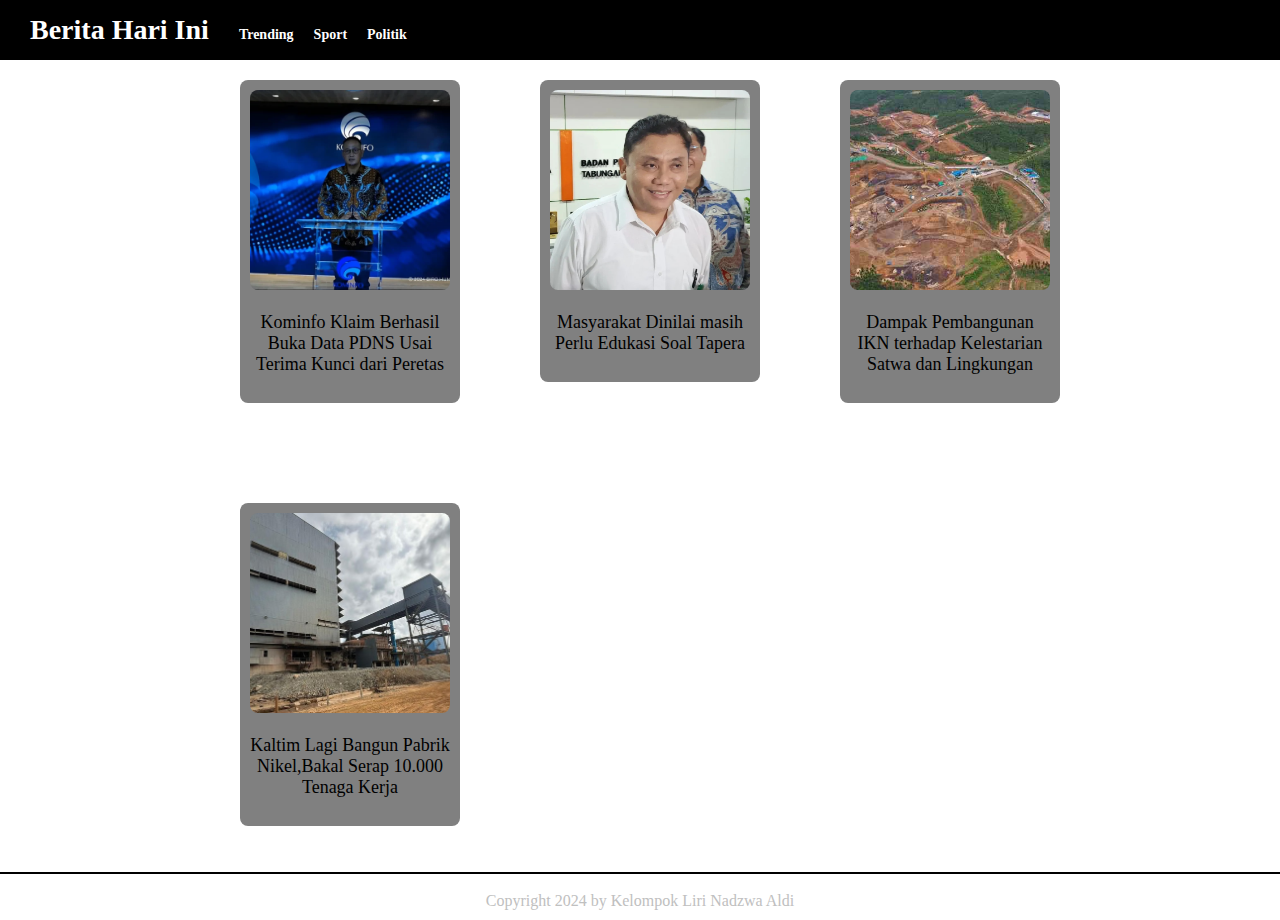
<file: politik.html>
<!DOCTYPE html>
<html>
<head>
    <meta charset="utf-8">
    <meta name="viewport" content="width=device-width, initial-scale=1">
    <link rel="stylesheet" href="styles.css">
    <title>Politik | Berita</title>
    <link rel="icon" href="assets/logo.jpg" type="image/x-icon">
</head>
<body>
    <div class="black">
        <ul class="warna">
            <li><a href="index.html">Berita Hari Ini</a></li>
            <li><a href="trending.html">Trending</a></li>
            <li><a href="sport.html">Sport</a></li>
            <li><a href="politik.html">Politik</a></li>
        </ul>
    </div>
    <div class="image-container">
        <div class="image-wrapper">
            <div class="image-box">
                <img src="assets/1politik.jpg" alt="Image 1">
                <p><a href="1politik.html">Kominfo Klaim Berhasil Buka Data PDNS Usai Terima Kunci dari Peretas</a></p>
            </div>
        </div>
        <div class="image-wrapper">
            <div class="image-box">
                <img src="assets/2politik.jpg" alt="Image 3">
                <p><a href="2politik.html">Masyarakat Dinilai masih Perlu Edukasi Soal Tapera</a></p>
            </div>
        </div>
        <div class="image-wrapper">
            <div class="image-box">
                <img src="assets/3politik.jpg" alt="Image 5">
                <p><a href="3politik.html">Dampak Pembangunan IKN terhadap Kelestarian Satwa dan Lingkungan</a></p>
            </div>
        </div>
        <div class="image-wrapper">
            <div class="image-box">
                <img src="assets/4politik.jpg" alt="Image 5">
                <p><a href="4politik.html">Kaltim Lagi Bangun Pabrik Nikel,Bakal Serap 10.000 Tenaga Kerja</a></p>
            </div>
        </div>
    </div>
    <br>
    <br>
    <footer>
        <hr>
        <br>
        <p>Copyright 2024 by Kelompok Liri Nadzwa Aldi</p>
    </footer>
</body>
</html>
</file>
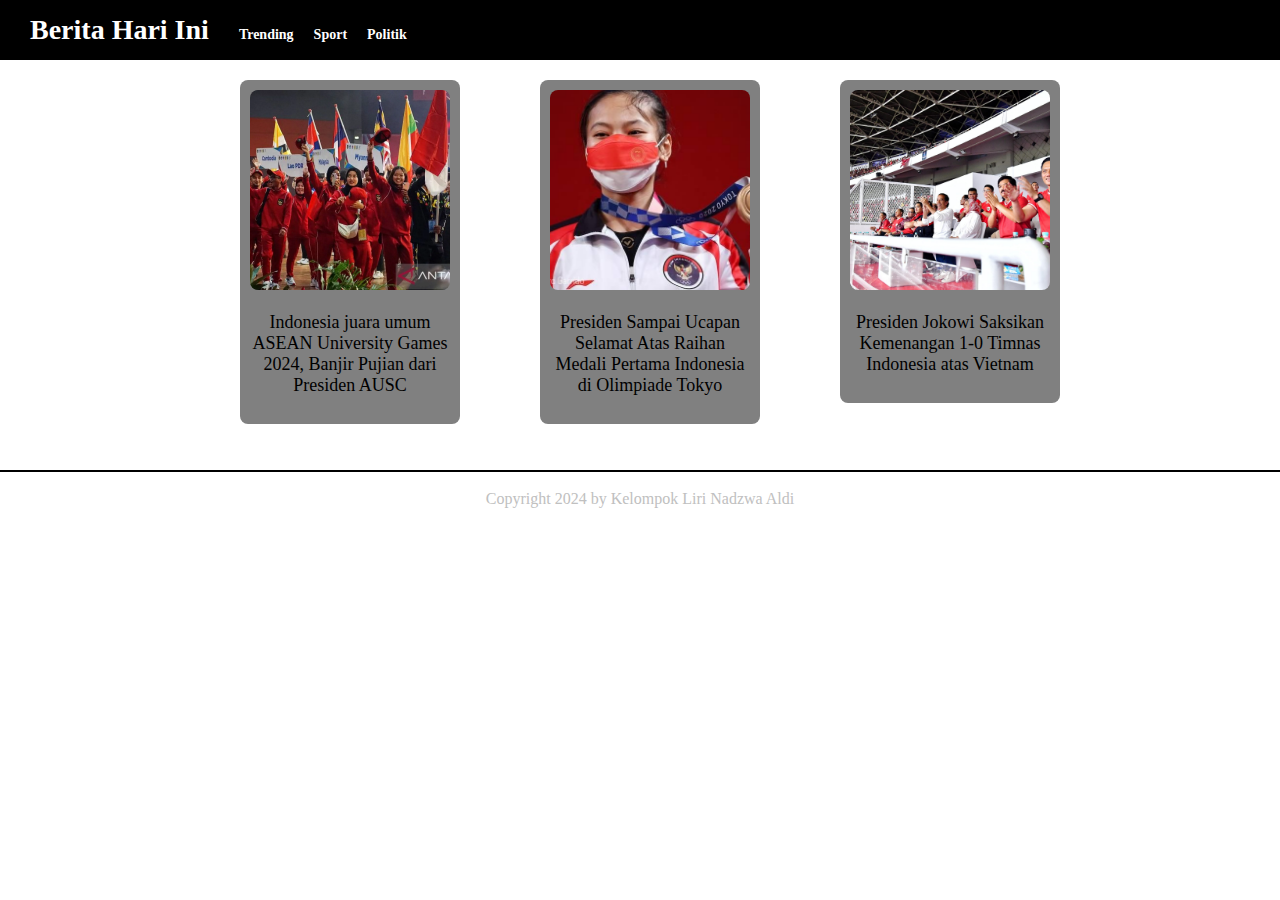
<file: sport.html>
<!DOCTYPE html>
<html>
<head>
    <meta charset="utf-8">
    <meta name="viewport" content="width=device-width, initial-scale=1">
    <link rel="stylesheet" href="styles.css">
    <title>Sport | Berita</title>
    <link rel="icon" href="assets/logo.jpg" type="image/x-icon">
</head>
<body>
    <div class="black">
        <ul class="warna">
            <li><a href="index.html">Berita Hari Ini</a></li>
            <li><a href="trending.html">Trending</a></li>
            <li><a href="sport.html">Sport</a></li>
            <li><a href="politik.html">Politik</a></li>
        </ul>
    </div>
    <div class="image-container">
        <div class="image-wrapper">
            <div class="image-box">
                <img src="assets/1sport.jpg" alt="Image 1">
                <p><a href="1sport.html">Indonesia juara umum ASEAN University Games 2024, Banjir Pujian dari Presiden AUSC</a></p>
            </div>
        </div>
        <div class="image-wrapper">
            <div class="image-box">
                <img src="assets/2sport.jpg" alt="Image 2">
                <p><a href="2sport.html">Presiden Sampai Ucapan Selamat Atas Raihan Medali Pertama Indonesia di Olimpiade Tokyo</a></p>
            </div>
        </div>
        <div class="image-wrapper">
            <div class="image-box">
                <img src="assets/3sport.jpg" alt="Image 3">
                <p><a href="3sport.html">Presiden Jokowi Saksikan Kemenangan 1-0 Timnas Indonesia atas Vietnam</a></p>
            </div>
        </div>
    </div>
    <br>
    <br>
    <footer>
        <hr>
        <br>
        <p>Copyright 2024 by Kelompok Liri Nadzwa Aldi</p>
    </footer>
</body>
</html>
</file>
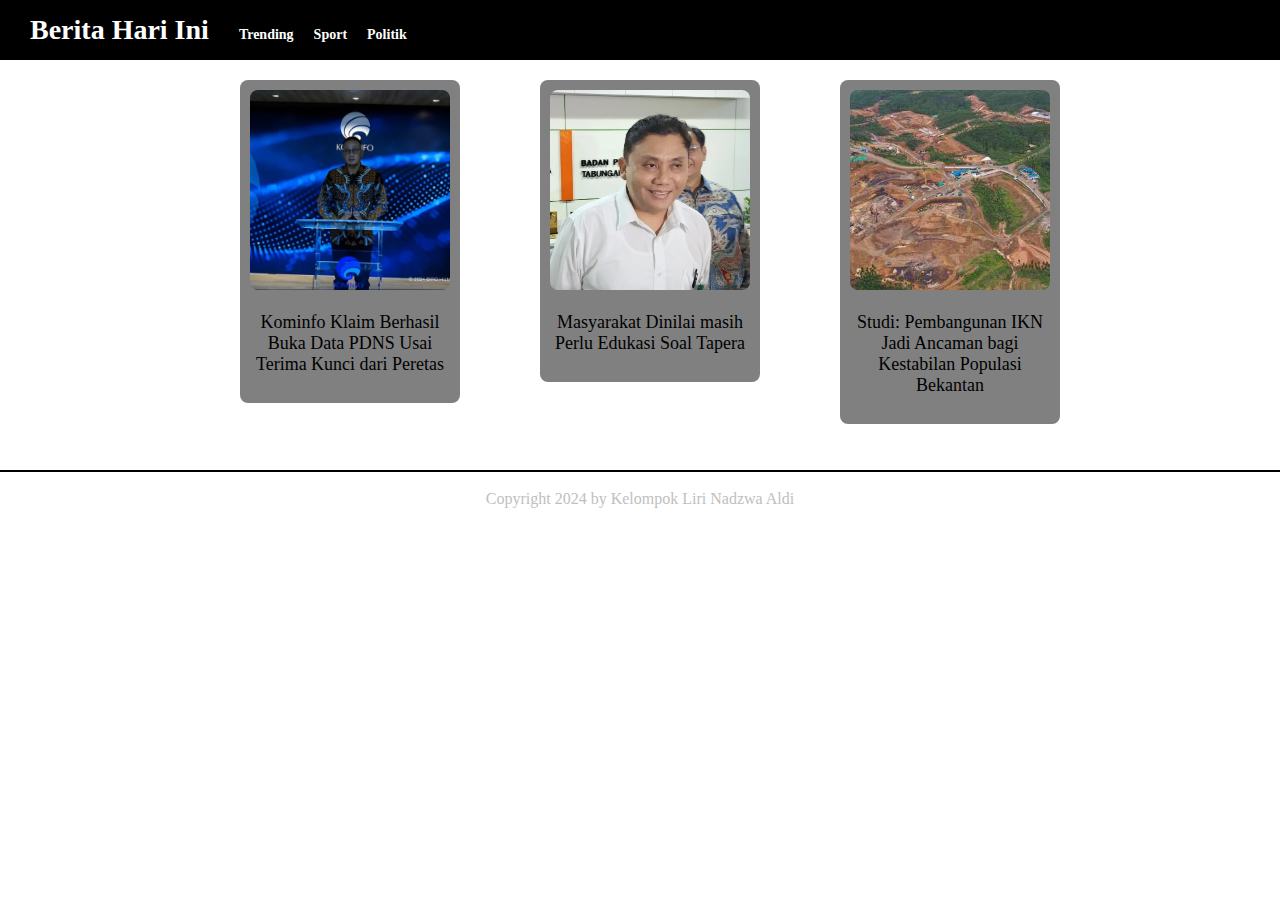
<file: trending.html>
<!DOCTYPE html>
<html>
<head>
    <meta charset="utf-8">
    <meta name="viewport" content="width=device-width, initial-scale=1">
    <link rel="stylesheet" href="styles.css">
    <title>Trending | Berita</title>
    <link rel="icon" href="assets/logo.jpg" type="image/x-icon">
</head>
<body>
    <div class="black">
        <ul class="warna">
            <li><a href="index.html">Berita Hari Ini</a></li>
            <li><a href="trending.html">Trending</a></li>
            <li><a href="sport.html">Sport</a></li>
            <li><a href="politik.html">Politik</a></li>
        </ul>
    </div>
    <div class="image-container">
        <div class="image-wrapper">
            <div class="image-box">
                <img src="assets/1politik.jpg" alt="Image 1">
                <p><a href="1politik.html">Kominfo Klaim Berhasil Buka Data PDNS Usai Terima Kunci dari Peretas</a></p>
            </div>
        </div>
        <div class="image-wrapper">
            <div class="image-box">
                <img src="assets/2politik.jpg" alt="Image 2">
                <p><a href="2politik.html">Masyarakat Dinilai masih Perlu Edukasi Soal Tapera</a></p>
            </div>
        </div>
        <div class="image-wrapper">
            <div class="image-box">
                <img src="assets/3politik.jpg" alt="Image 5">
                <p><a href="3politik.html">Studi: Pembangunan IKN Jadi Ancaman bagi Kestabilan Populasi Bekantan</a></p>
            </div>
        </div>
    </div>
    <br>
    <br>
    <footer>
        <hr>
        <br>
        <p>Copyright 2024 by Kelompok Liri Nadzwa Aldi</p>
    </footer>
</body>
</html>
</file>
<file: styles.css>
body {
    display: flex;
    justify-content: center;
    align-items: center;
    flex-direction: column;
    margin: 0px;
    padding: 0px;
    text-align: center;
}
 /*  */
.black {
    position: relative;
    width: 100%;
    height: 60px;
    background-color: black;
    display: flex;
    align-items: center;
    justify-content: flex-start; /* Memusatkan konten ke kiri */
    padding-left: 10px; /* Padding untuk memberikan ruang dari tepi kiri */
}

.warna {
    color: white;
    text-decoration: none;
    font-size: 28px;
    font-weight: bold;
    list-style-type: none;
    display: flex;
    padding: 0;
}

.warna li:nth-child(1) a {
    font-size: 28px;
    margin-left: 25px;
} /* jarak berita dan besar */

.warna li:first-child {
    margin-right: 30px;
} /* jarak trending dari kiri */

.warna li {
    margin-right: 20px;
} /* jarak antar kategori */

.warna a {
    color: white;
    text-decoration: none;
    font-size: 14px;
}

.image-container {
    display: grid;
    grid-template-columns: repeat(3, 1fr);
    gap: 100px;
    justify-items: center;
    margin-top: 20px;
}

.image-wrapper {
    text-align: center;
    width: 200px;
}

.image-box {
    background-color: gray;
    padding: 10px;
    border-radius: 8px;
    width: 200px;
    height: cover;
    overflow: hidden;
}

.image-box img {
    width: 200px;
    height: 200px;
    object-fit: cover;
    border-radius: 8px;
}

.image-box p {
    font-size: 18px;
}

.image-box a {
    text-decoration: none;
    color: black;
}
/* BERITA */

.date {
    padding: 7px 0px;
    font-size: 14px;
    line-height: 22px;
    color: #989898;
}

.berita1{
    text-align: center;
}

.img {
    width: 100%; /* Gambar mengisi 100% dari elemen induknya */
    max-width: 800px; /* Batas lebar maksimal */
    height: auto; /* Menjaga rasio aspek gambar */
    display: block;
    margin: 20px auto; /* Pusatkan gambar secara horizontal dengan margin otomatis */
}

footer {
    
    left: 0;
    bottom: 0;
    width: 100%;
    color: #c0c0c0;
    text-align: center;
    padding: 10px 0;
}

footer hr {
    margin: 0;
    border: none;
    border-top: 2px solid #000;
}
footer p {
    margin: 0;
    padding: 0;
    
}
</file>
